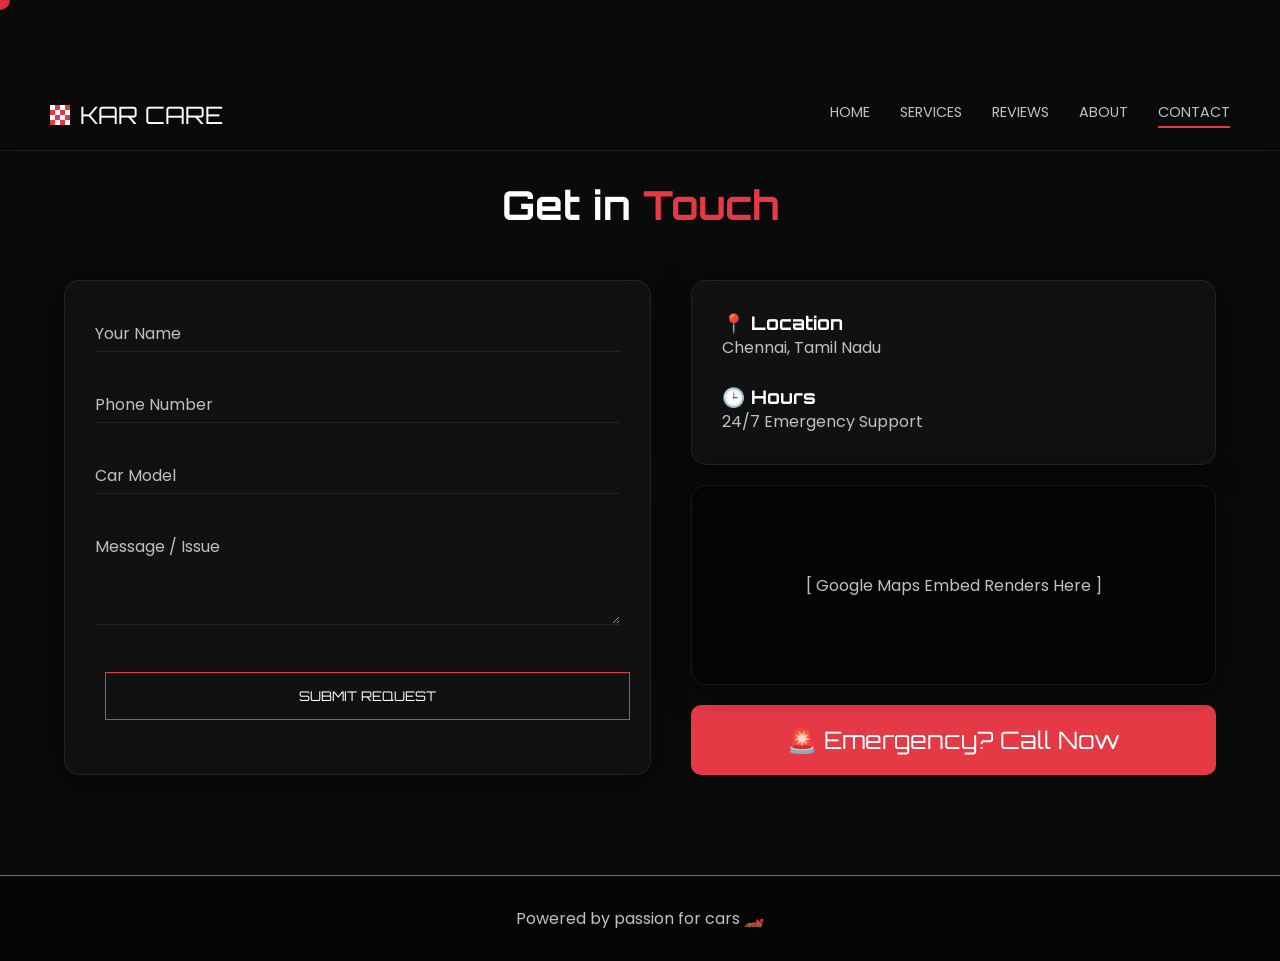
<file: contact.html>
<!DOCTYPE html>
<html lang="en">
<head>
    <meta charset="UTF-8">
    <meta name="viewport" content="width=device-width, initial-scale=1.0">
    <title>Contact | Kar Care Service</title>
    <link rel="stylesheet" href="style.css">
    <style>
        .split-layout { display: flex; flex-wrap: wrap; gap: 40px; margin-top: 40px; }
        .form-container, .info-container { flex: 1; min-width: 300px; }
        .emergency-btn { 
            display: block; text-align: center; background: var(--accent-red); color: #fff;
            padding: 20px; font-size: 1.5rem; font-family: 'Orbitron'; border-radius: 10px;
            text-decoration: none; margin-top: 20px; animation: pulse 2s infinite;
        }
        @keyframes pulse { 0% { box-shadow: 0 0 0 0 rgba(230,57,70, 0.7); } 70% { box-shadow: 0 0 0 20px rgba(230,57,70, 0); } 100% { box-shadow: 0 0 0 0 rgba(230,57,70, 0); } }
    </style>
</head>
<body>
    <div class="cursor"></div>
    <nav>
        <a href="index.html" class="logo"><div class="logo-icon"></div> KAR CARE</a>
        <div class="nav-links">
            <a href="index.html">Home</a>
            <a href="services.html">Services</a>
            <a href="reviews.html">Reviews</a>
            <a href="about.html">About</a>
            <a href="contact.html" class="active">Contact</a>
        </div>
    </nav>

    <section style="margin-top: 80px;" class="animate-up">
        <h1 class="section-title">Get in <span>Touch</span></h1>
        
        <div class="split-layout">
            <div class="glass-card form-container">
                <form onsubmit="event.preventDefault();">
                    <div class="form-group">
                        <input type="text" required>
                        <label>Your Name</label>
                    </div>
                    <div class="form-group">
                        <input type="tel" required>
                        <label>Phone Number</label>
                    </div>
                    <div class="form-group">
                        <input type="text" required>
                        <label>Car Model</label>
                    </div>
                    <div class="form-group">
                        <textarea rows="4" required></textarea>
                        <label>Message / Issue</label>
                    </div>
                    <button class="btn" style="width: 100%;">Submit Request</button>
                </form>
            </div>

            <div class="info-container">
                <div class="glass-card" style="margin-bottom: 20px;">
                    <h3>📍 Location</h3><p>Chennai, Tamil Nadu</p><br>
                    <h3>🕒 Hours</h3><p>24/7 Emergency Support</p>
                </div>
                <div class="glass-card" style="height: 200px; display: flex; align-items: center; justify-content: center; background: rgba(0,0,0,0.5);">
                    <p style="color: var(--text-chrome);">[ Google Maps Embed Renders Here ]</p>
                </div>
                
                <a href="tel:+910000000000" class="emergency-btn">🚨 Emergency? Call Now</a>
            </div>
        </div>
    </section>

    <footer><p>Powered by passion for cars 🏎️</p></footer>
    <script src="script.js"></script>
</body>
</html>
</file>
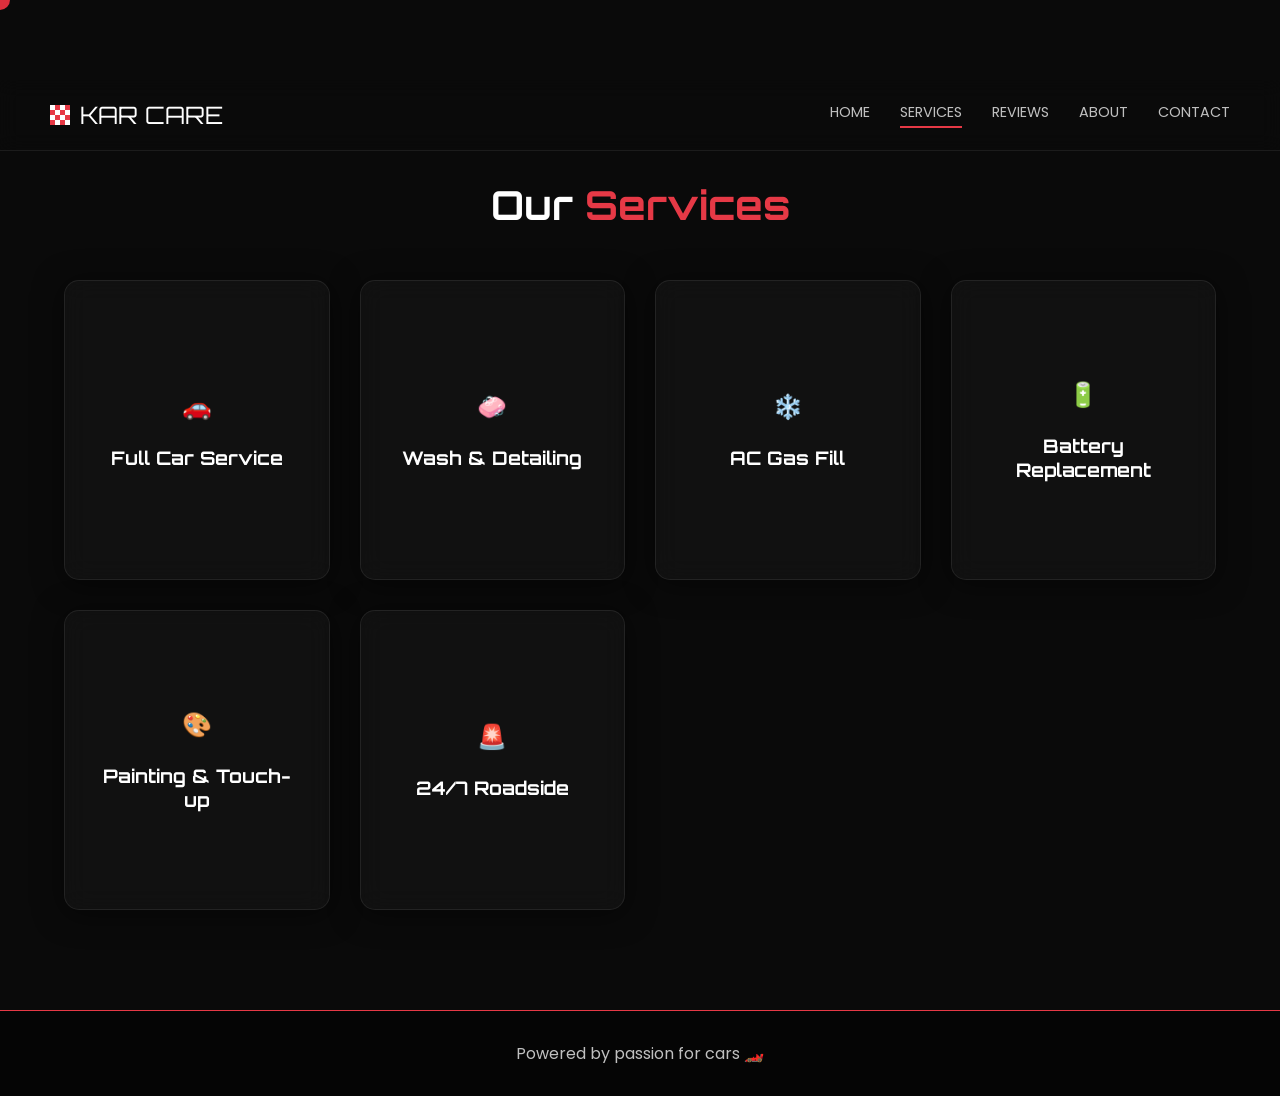
<file: services.html>
<!DOCTYPE html>
<html lang="en">
<head>
    <meta charset="UTF-8">
    <meta name="viewport" content="width=device-width, initial-scale=1.0">
    <title>Services | Kar Care Service</title>
    <link rel="stylesheet" href="style.css">
</head>
<body>
    <div class="cursor"></div>
    <nav>
        <a href="index.html" class="logo"><div class="logo-icon"></div> KAR CARE</a>
        <div class="nav-links">
            <a href="index.html">Home</a>
            <a href="services.html" class="active">Services</a>
            <a href="reviews.html">Reviews</a>
            <a href="about.html">About</a>
            <a href="contact.html">Contact</a>
        </div>
    </nav>

    <section style="margin-top: 80px;" class="animate-up">
        <h1 class="section-title">Our <span>Services</span></h1>
        <div class="services-grid">
            <div class="flip-card">
                <div class="glass-card flip-card-front">
                    <h1>🚗</h1><br><h3>Full Car Service</h3>
                </div>
                <div class="glass-card flip-card-back">
                    <p>Complete engine, fluid, and mechanical check.</p><br>
                    <a href="contact.html" class="btn">Book Now</a>
                </div>
            </div>
            <div class="flip-card">
                <div class="glass-card flip-card-front">
                    <h1>🧼</h1><br><h3>Wash & Detailing</h3>
                </div>
                <div class="glass-card flip-card-back">
                    <p>Premium exterior & interior detailing.</p><br>
                    <a href="contact.html" class="btn">Book Now</a>
                </div>
            </div>
            <div class="flip-card">
                <div class="glass-card flip-card-front">
                    <h1>❄️</h1><br><h3>AC Gas Fill</h3>
                </div>
                <div class="glass-card flip-card-back">
                    <p>Diagnostic and top-tier refrigerant refill.</p><br>
                    <a href="contact.html" class="btn">Book Now</a>
                </div>
            </div>
            <div class="flip-card">
                <div class="glass-card flip-card-front">
                    <h1>🔋</h1><br><h3>Battery Replacement</h3>
                </div>
                <div class="glass-card flip-card-back">
                    <p>Quick testing and replacement services.</p><br>
                    <a href="contact.html" class="btn">Book Now</a>
                </div>
            </div>
             <div class="flip-card">
                <div class="glass-card flip-card-front">
                    <h1>🎨</h1><br><h3>Painting & Touch-up</h3>
                </div>
                <div class="glass-card flip-card-back">
                    <p>Flawless scratch removal and premium coats.</p><br>
                    <a href="contact.html" class="btn">Book Now</a>
                </div>
            </div>
            <div class="flip-card">
                <div class="glass-card flip-card-front">
                    <h1>🚨</h1><br><h3>24/7 Roadside</h3>
                </div>
                <div class="glass-card flip-card-back">
                    <p>Emergency towing and on-site fixes.</p><br>
                    <a href="contact.html" class="btn">Call Now</a>
                </div>
            </div>
        </div>
    </section>

    <footer><p>Powered by passion for cars 🏎️</p></footer>
    <script src="script.js"></script>
</body>
</html>
</file>
<file: style.css>
@import url('https://fonts.googleapis.com/css2?family=Orbitron:wght@400;700;900&family=Poppins:wght@300;400;600&display=swap');

:root {
  --bg-dark: #0a0a0a;
  --accent-red: #e63946;
  --text-chrome: #c0c0c0;
  --accent-blue: #00b4d8;
  --glass-bg: rgba(255, 255, 255, 0.03);
  --glass-border: rgba(255, 255, 255, 0.08);
}

* { margin: 0; padding: 0; box-sizing: border-box; cursor: none; }

body {
  font-family: 'Poppins', sans-serif;
  background-color: var(--bg-dark);
  color: var(--text-chrome);
  overflow-x: hidden;
  scroll-behavior: smooth;
}

h1, h2, h3, h4, h5 { font-family: 'Orbitron', sans-serif; color: #fff; }

/* Custom Cursor */
.cursor {
  position: fixed; top: 0; left: 0; width: 20px; height: 20px;
  background: var(--accent-red); border-radius: 50%;
  pointer-events: none; z-index: 9999;
  transform: translate(-50%, -50%);
  transition: width 0.2s, height 0.2s; mix-blend-mode: difference;
}
.cursor.expand { width: 50px; height: 50px; background: var(--accent-blue); }

/* Loader */
#loader {
  position: fixed; top: 0; left: 0; width: 100vw; height: 100vh;
  background: var(--bg-dark); z-index: 10000;
  display: flex; flex-direction: column; justify-content: center; align-items: center;
}
#loader h1 { font-size: 3rem; letter-spacing: 5px; margin-bottom: 20px; }
.loading-line { width: 200px; height: 2px; background: #333; overflow: hidden; position: relative; }
.loading-line::after {
  content: ''; position: absolute; left: -100%; width: 100%; height: 100%;
  background: var(--accent-red); animation: sweep 1.5s infinite linear;
}
@keyframes sweep { to { left: 100%; } }

/* Navbar */
nav {
  position: fixed; width: 100%; padding: 20px 50px; z-index: 1000;
  display: flex; justify-content: space-between; align-items: center;
  background: rgba(10, 10, 10, 0.8); backdrop-filter: blur(10px);
  border-bottom: 1px solid var(--glass-border);
}
.logo { font-family: 'Orbitron'; font-size: 1.5rem; color: #fff; text-decoration: none; display: flex; align-items: center; gap: 10px; }
.logo-icon { width: 20px; height: 20px; background: repeating-conic-gradient(var(--accent-red) 0% 25%, #fff 0% 50%) 50% / 10px 10px; }
.nav-links { display: flex; gap: 30px; }
.nav-links a {
  color: var(--text-chrome); text-decoration: none; text-transform: uppercase;
  font-size: 0.9rem; position: relative; padding-bottom: 5px; transition: 0.3s;
}
.nav-links a::after {
  content: ''; position: absolute; bottom: 0; left: 0; width: 0; height: 2px;
  background: var(--accent-red); transition: 0.3s;
}
.nav-links a:hover::after, .nav-links a.active::after { width: 100%; }

/* Glass Cards */
.glass-card {
  background: var(--glass-bg); backdrop-filter: blur(12px);
  border: 1px solid var(--glass-border); border-radius: 15px;
  padding: 30px; transition: 0.3s; box-shadow: 0 4px 30px rgba(0, 0, 0, 0.5);
}
.glass-card:hover { border-color: var(--accent-red); box-shadow: 0 0 20px rgba(230, 57, 70, 0.2); }

/* Global Sections */
section { padding: 100px 5%; position: relative; }
.section-title { text-align: center; font-size: 2.5rem; margin-bottom: 50px; color: #fff; }
.section-title span { color: var(--accent-red); }

/* Hero */
#hero { height: 100vh; display: flex; align-items: center; justify-content: center; position: relative; }
#hero-canvas { position: absolute; top: 0; left: 0; width: 100%; height: 100%; z-index: -1; }
.hero-content { text-align: center; z-index: 1; pointer-events: none; }
.hero-content h1 { font-size: 5rem; text-transform: uppercase; text-shadow: 0 0 20px rgba(0,0,0,0.8); }
.hero-content p { font-size: 1.5rem; color: var(--text-chrome); margin: 20px 0; }
.btn {
  pointer-events: auto; display: inline-block; padding: 15px 30px; margin: 10px;
  background: transparent; border: 1px solid var(--accent-red); color: #fff;
  font-family: 'Orbitron'; text-transform: uppercase; text-decoration: none;
  transition: 0.3s; position: relative; overflow: hidden;
}
.btn:hover { background: var(--accent-red); box-shadow: 0 0 20px var(--accent-red); }

/* Stats Grid */
.stats-grid { display: grid; grid-template-columns: repeat(auto-fit, minmax(200px, 1fr)); gap: 30px; text-align: center; }
.stat-number { font-size: 3rem; font-family: 'Orbitron'; color: var(--accent-blue); margin-bottom: 10px; }

/* 3D Flip Cards (Services) */
.services-grid { display: grid; grid-template-columns: repeat(auto-fit, minmax(250px, 1fr)); gap: 30px; perspective: 1000px; }
.flip-card { width: 100%; height: 300px; position: relative; transition: transform 0.8s; transform-style: preserve-3d; }
.flip-card:hover { transform: rotateY(180deg); }
.flip-card-front, .flip-card-back {
  position: absolute; width: 100%; height: 100%; backface-visibility: hidden;
  display: flex; flex-direction: column; justify-content: center; align-items: center; text-align: center;
}
.flip-card-back { transform: rotateY(180deg); background: rgba(230, 57, 70, 0.1); border-color: var(--accent-red); }

/* Masonry Reviews */
.masonry-grid { display: column; column-count: 3; column-gap: 20px; }
.review-card { display: inline-block; width: 100%; margin-bottom: 20px; text-align: left; }
.stars { color: var(--accent-red); font-size: 1.2rem; margin-bottom: 15px; }

/* Contact Form */
.form-group { position: relative; margin-bottom: 30px; }
.form-group input, .form-group textarea, .form-group select {
  width: 100%; background: transparent; border: none; border-bottom: 1px solid var(--glass-border);
  padding: 10px 0; color: #fff; font-family: 'Poppins'; outline: none;
}
.form-group label {
  position: absolute; top: 10px; left: 0; color: var(--text-chrome); transition: 0.3s; pointer-events: none;
}
.form-group input:focus ~ label, .form-group input:valid ~ label,
.form-group textarea:focus ~ label, .form-group textarea:valid ~ label {
  top: -20px; font-size: 0.8rem; color: var(--accent-blue);
}

/* Footer */
footer { text-align: center; padding: 30px; border-top: 1px solid var(--accent-red); background: #050505; }

/* Responsive */
@media (max-width: 768px) {
  .hero-content h1 { font-size: 3rem; }
  .nav-links { display: none; }
  .masonry-grid { column-count: 1; }
  .services-grid { grid-template-columns: 1fr 1fr; }
}
@media (max-width: 480px) {
  .services-grid { grid-template-columns: 1fr; }
}
</file>
